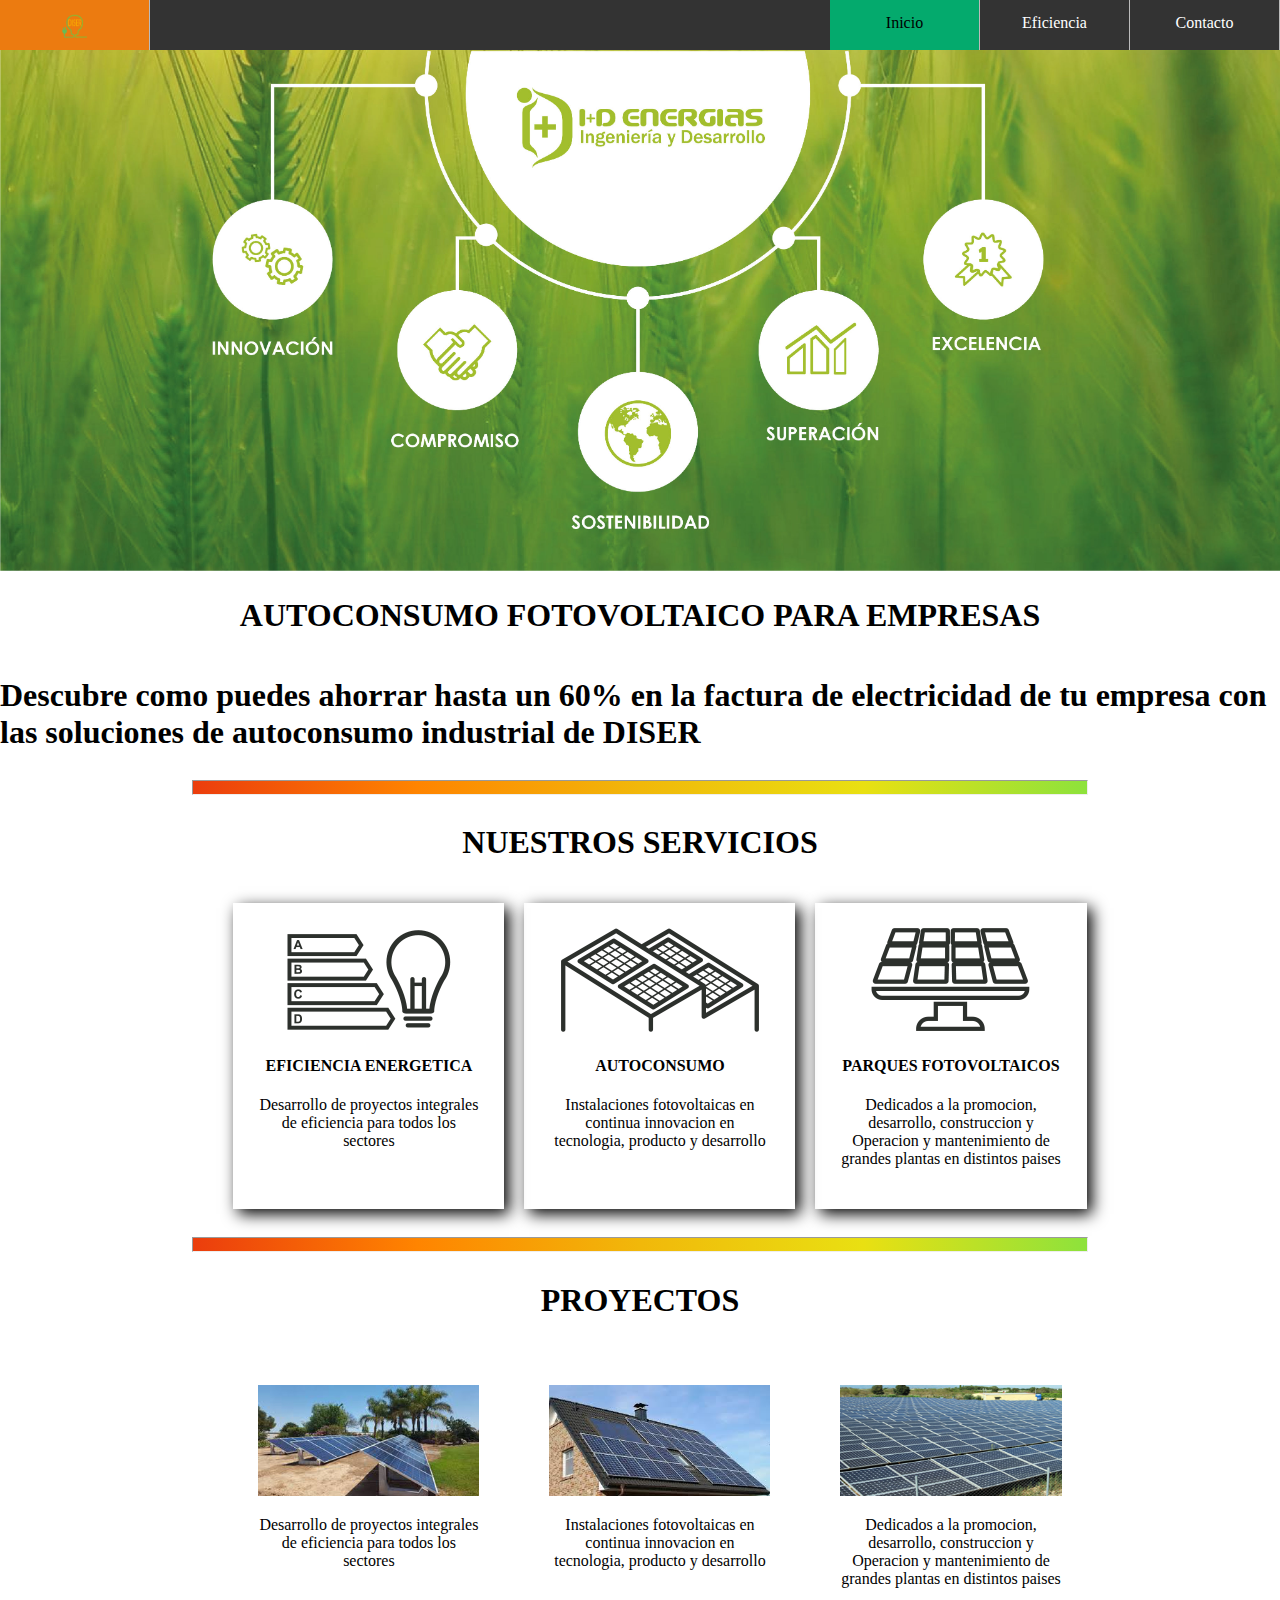
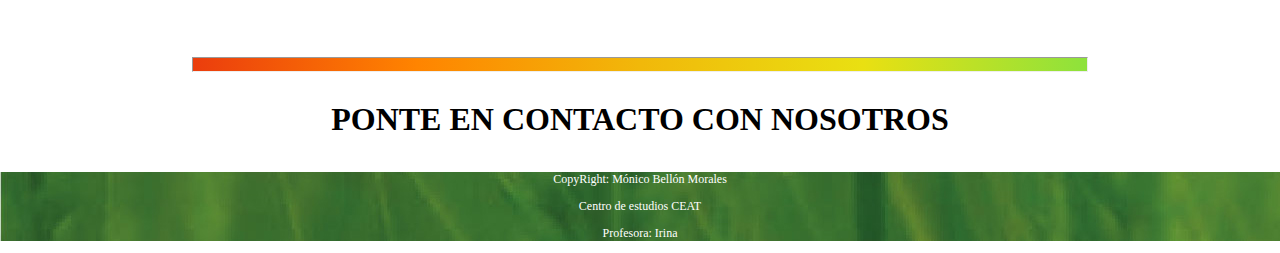
<file: index.html>
<!DOCTYPE html>
<html lang="es">

<head>
    <meta charset="UTF-8">
    <meta name="viewport" content="width=device-width, initial-scale=1.0">
    <title>Examen Diser Home</title>
    <link rel="stylesheet" href="/css/style.css">
</head>

<body>
    <nav>
        <ul>
            <li style="float:left"><a href="index.html"><img id="favicon-menu" src="/img/favicon.png" alt="Logo"></a>
            </li>
            <li><a href="contacto.html">Contacto</a></li>
            <li><a href="eficiencia.html">Eficiencia</a></li>
            <li><a class="active" href="index.html">Inicio</a></li>
        </ul>
    </nav>

    <header>
        <img class="banner" src="/img/Banner-index.jpg" alt="">
    </header>

    <section class="contenedor-V items-center col-12">
        <h1>AUTOCONSUMO FOTOVOLTAICO PARA EMPRESAS</h1>
        <h1>Descubre como puedes ahorrar hasta un 60% en la factura de electricidad de tu empresa con las soluciones de
            autoconsumo industrial de DISER</h1>
        <hr class="barra">
        <h1>NUESTROS SERVICIOS</h1>
        <div id="servicios" class="col-8">
            <div>
                <img src="img/Eficiencia.png" alt="foto eficiencia">
                <h4>EFICIENCIA ENERGETICA</h4>
                <p>Desarrollo de proyectos integrales de eficiencia para todos los sectores</p>
            </div>
            <div>
                <img src="img/Autoconsumo.png" alt="foto eficiencia">
                <h4>AUTOCONSUMO</h4>
                <p>Instalaciones fotovoltaicas en continua innovacion en tecnologia, producto y desarrollo</p>
            </div>
            <div>
                <img src="img/Parques_Fotovoltaicos.png" alt="foto eficiencia">
                <h4>PARQUES FOTOVOLTAICOS</h4>
                <p>Dedicados a la promocion, desarrollo, construccion y Operacion y mantenimiento de grandes plantas en
                    distintos paises</p>
            </div>
        </div>
    </section>

        <hr class="barra">

    <section class="contenedor-V items-center col-12">
        <h1>PROYECTOS</h1>
        <div id="proyectos" class="col-8">
            <div>
                <img class="foto-aumenta" src="img/proyecto1.jpg" alt="proyecto 1">

                <p>Desarrollo de proyectos integrales de eficiencia para todos los sectores</p>
            </div>
            <div>
                <img class="foto-aumenta" src="img/proyecto2.jpg" alt="proyecto 2">

                <p>Instalaciones fotovoltaicas en continua innovacion en tecnologia, producto y desarrollo</p>
            </div>
            <div>
                <img class="foto-aumenta" src="img/proyecto3.jpg" alt="proyecto 3">

                <p>Dedicados a la promocion, desarrollo, construccion y Operacion y mantenimiento de grandes plantas en
                    distintos paises</p>
            </div>
        </div>
          <hr class="barra">
    <h1>PONTE EN CONTACTO CON NOSOTROS</h1>  
    </section>





    <footer>
        <p>CopyRight: Mónico Bellón Morales</p>
        <p>Centro de estudios CEAT</p>
        <p>Profesora: Irina</p>
    </footer>

    <script src="/js/script1.js"></script>
</body>

</html>
</file>
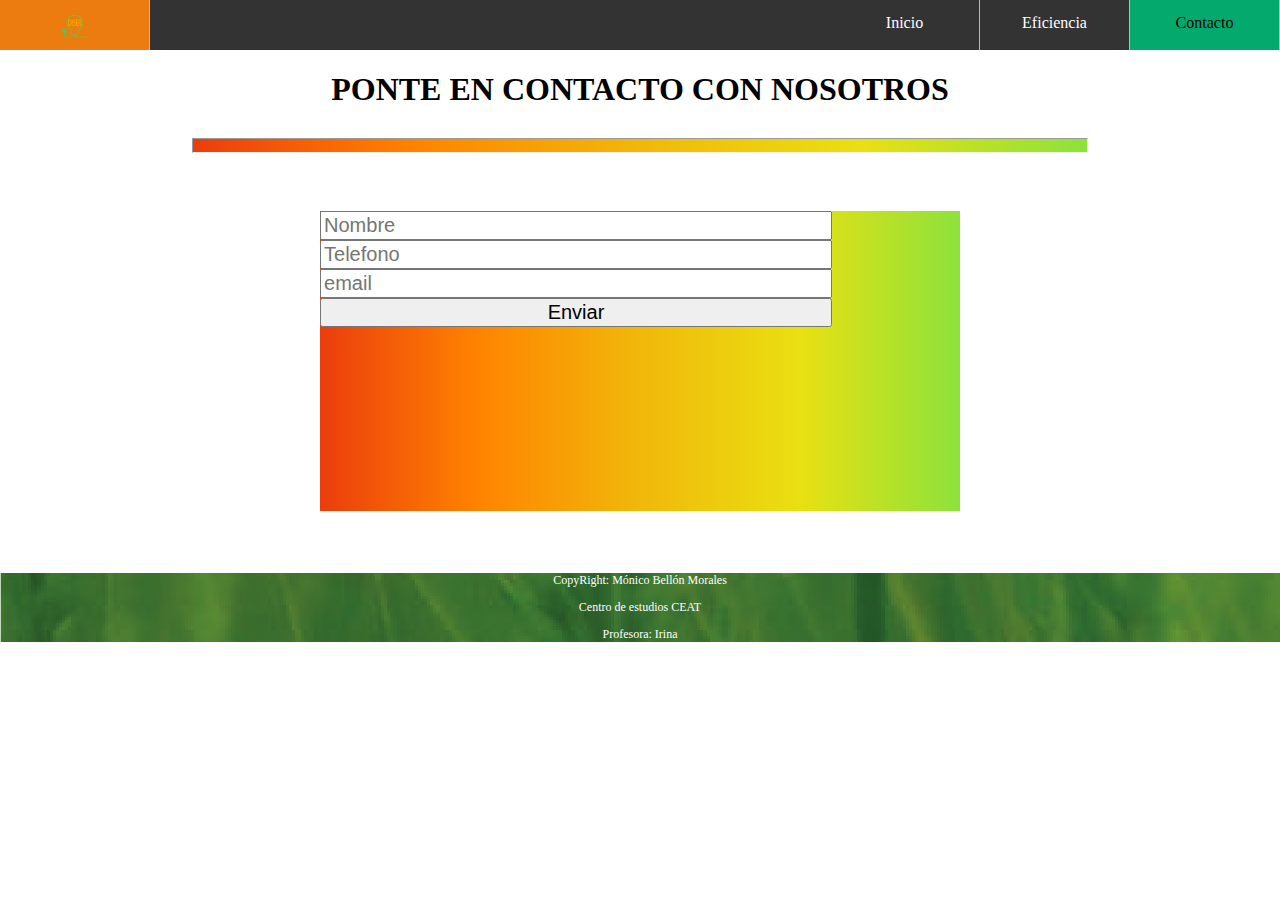
<file: contacto.html>
<!DOCTYPE html>
<html lang="es">

<head>
    <meta charset="UTF-8">
    <meta name="viewport" content="width=device-width, initial-scale=1.0">
    <title>Examen Diser Contacto</title>
    <link rel="stylesheet" href="/css/style.css">
</head>

<body>
    <nav>
        <ul>
            <li style="float:left"><a href="index.html"><img id="favicon-menu" src="/img/favicon.png" alt="Logo"></a>
            </li>
            <li><a class="active" href="contacto.html">Contacto</a></li>
            <li><a href="eficiencia.html">Eficiencia</a></li>
            <li><a href="index.html">Inicio</a></li>
        </ul>
    </nav>
    <header>

    </header>

    <section class="contenedor-V items-center col-12">
        <h1>PONTE EN CONTACTO CON NOSOTROS</h1>

        <hr class="barra">

        <div class="col-8 contenedor-V items-center">

            <form id="formulario" >

                <input type="text" id="nombre" name="nombre" placeholder="Nombre">
                <br>

                <input type="text" id="telefono" name="telefono" placeholder="Telefono">
                <br>

                <input type="text" id="email" name="email" placeholder="email">
                <br>

                <button type="submit">Enviar</button>
                <p id="mensajeError"></p>
            </form>


        </div>

    </section>

    <footer>
        <p>CopyRight: Mónico Bellón Morales</p>
        <p>Centro de estudios CEAT</p>
        <p>Profesora: Irina</p>
    </footer>

    <script src="/js/script3.js"></script>
</body>

</html>
</file>
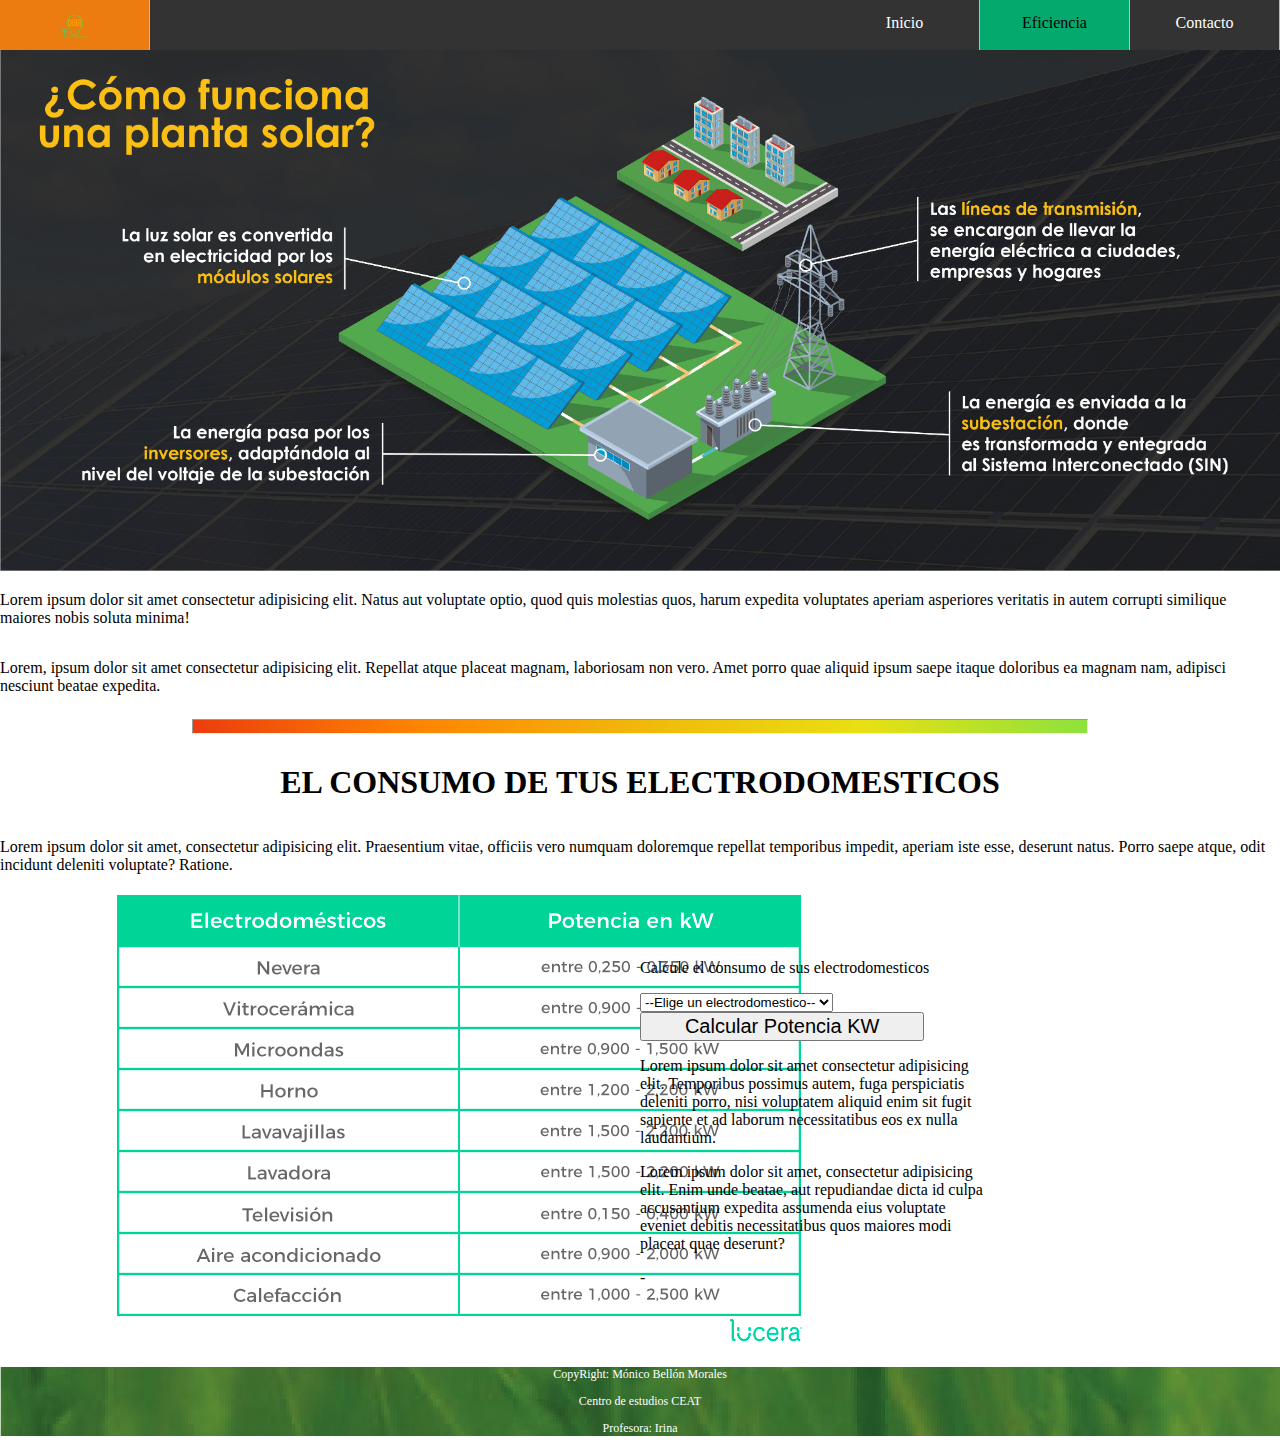
<file: eficiencia.html>
<!DOCTYPE html>
<html lang="es">

<head>
    <meta charset="UTF-8">
    <meta name="viewport" content="width=device-width, initial-scale=1.0">
    <title>Examen Diser Eficiencia</title>
    <link rel="stylesheet" href="/css/style.css">
</head>

<body>
    <nav>
        <ul>
            <li style="float:left"><a href="index.html"><img id="favicon-menu" src="/img/favicon.png" alt="Logo"></a>
            </li>
            <li><a href="contacto.html">Contacto</a></li>
            <li><a class="active" href="eficiencia.html">Eficiencia</a></li>
            <li><a href="index.html">Inicio</a></li>
        </ul>
    </nav>

    <header>
        <img class="banner" src="/img/Banner-eficiencia.jpg" alt="">
    </header>

    <section class="contenedor-V col-12 items-center">
        <p>Lorem ipsum dolor sit amet consectetur adipisicing elit. Natus aut voluptate optio, quod quis molestias quos,
            harum expedita voluptates aperiam asperiores veritatis in autem corrupti similique maiores nobis soluta
            minima!</p>

        <p>Lorem, ipsum dolor sit amet consectetur adipisicing elit. Repellat atque placeat magnam, laboriosam non vero.
            Amet porro quae aliquid ipsum saepe itaque doloribus ea magnam nam, adipisci nesciunt beatae expedita.</p>

        <hr class="barra">

        <h1>EL CONSUMO DE TUS ELECTRODOMESTICOS</h1>

        <p>Lorem ipsum dolor sit amet, consectetur adipisicing elit. Praesentium vitae, officiis vero numquam doloremque
            repellat temporibus impedit, aperiam iste esse, deserunt natus. Porro saepe atque, odit incidunt deleniti
            voluptate? Ratione.</p>


    </section>
    <section class="contenedor-H items-center">
        <div class="col-5">
            <img src="/img/consumo-potencia-electrodomesticos.png" alt="">
        </div>

        <div class="col-5">
            <div class="contenedor-V col-8">
                <p>Calcule el consumo de sus electrodomesticos</p>

                <div>
                    <select name="consumos" id="consumos">
                        <option value="">--Elige un electrodomestico--</option>
                    </select>
                    <button id="boton-consumos">Calcular Potencia KW</button>
                    <p>Lorem ipsum dolor sit amet consectetur adipisicing elit. Temporibus possimus autem, fuga perspiciatis deleniti porro, nisi voluptatem aliquid enim sit fugit sapiente et ad laborum necessitatibus eos ex nulla laudantium.</p>

                    <p>Lorem ipsum dolor sit amet, consectetur adipisicing elit. Enim unde beatae, aut repudiandae dicta id culpa accusantium expedita assumenda eius voluptate eveniet debitis necessitatibus quos maiores modi placeat quae deserunt?</p>

                    <p id="msg-consumos">-</p>
                </div>



            </div>
        </div>

    </section>








    <footer>
        <p>CopyRight: Mónico Bellón Morales</p>
        <p>Centro de estudios CEAT</p>
        <p>Profesora: Irina</p>
    </footer>
    <script src="/js/script2.js"></script>
</body>

</html>
</file>
<file: css/style.css>
/*
------------------------------------------------
Definiciones Generales para todas las paginas
------------------------------------------------ 
*/

* {
    box-sizing: border-box;
}

body {
    margin: 0;
    padding: 0;
}

/* solo para el diseño */
.item {
    border: 1px solid black;
}

.item-rev {
    border: 1px solid white;
}


/* 
--------------------------------------
RESPONSIVE
--------------------------------------
*/
.col-1 {
    width: 8.33%;
}

.col-2 {
    width: 16.66%
}

.col-3 {
    width: 25%;
}

.col-4 {
    width: 33.33%;
}

.col-5 {
    width: 41.66%;
}

.col-6 {
    width: 50%;
}

.col-7 {
    width: 58.33%;
}

.col-8 {
    width: 66.66%;
}

.col-9 {
    width: 75%;
}

.col-10 {
    width: 83.33%;
}

.col-11 {
    width: 91.66%;
}

.col-12 {
    width: 100%;
}

@media only screen and (max-width: 800px) {

}



/*
-----------------------------------------    
Display Flex
-----------------------------------------
*/
.contenedor-H {
    display: flex;
    flex-direction: row;
    flex-wrap: wrap;
}

.contenedor-V {
    display: flex;
    flex-direction: column;
}

.items-center {
    justify-content: center;
    /*alineamiento horizontal */
    align-items: center;
    /* alineamiento vertical */
}

/*
------------------------------
Display Cuadricula
------------------------------
*/
.grid-container {
    display: grid;
    grid-template-columns: 25% 25% 25%;
    gap: 20px;
    padding: 20px;
    margin: 25px;

}

.grid-item {
    text-align: center;
    padding: 25px;
    box-shadow: 5px 5px 15px;
}



/*
-----------------------------
Menu Principal
-----------------------------
*/

nav ul {
    list-style-type: none;
    margin: 0;
    padding: 0;
    overflow: hidden;
    background-color: #333;
}

nav li {
    float: right;
    width: 150px;
    border-right: 1px solid #bbb;
}

nav li a {
    display: block;
    color: white;
    text-align: center;
    padding: 14px 16px;
    text-decoration: none;
    height: 50px;
}

nav li a:hover {
    background-color: #ec7b10;  

}

nav .active {
    background-color: #04AA6D;
    color: black;
}

#favicon-menu{
    width: 25px;
    height: 25px;
    margin: auto;
}
/* 
-----------------------------------
Header  Imagen  de cabecera
-----------------------------------
*/
.banner{
    width: 100%;
    height: 100%;
}


/* 
--------------------------------------
Seccion: Servicios y Proyectos
--------------------------------------
*/
#servicios {
    display: grid;
    grid-template-columns: 33.33% 33.33% 33.33% ;
    gap: 20px;
    padding: 20px;
}

#servicios div{
    text-align: center;
    padding: 25px;
    box-shadow: 5px 5px 15px;
}

#proyectos {
    display: grid;
    grid-template-columns: 33.33% 33.33% 33.33% ;
    gap: 20px;
    padding: 20px;
}

#proyectos div{
    text-align: center;
    padding: 25px;

}

.foto-aumenta{
    width: 100%;
}

form {
    width: 80%;
}
form input, button{
    width: 80%;
    font-size: 20px;
}

/* 
--------------------------------------
Seccion: Imagenes
--------------------------------------
*/
#imagenes {
    display: grid;
    grid-template-columns: 50% 50%;
    gap: 20px;
    padding: 20px;
    margin-left: 2%;
}

#imagenes{
    text-align: center;
    padding: 25px;
    box-shadow: 5px 5px 15px;
}



#formulario{
    margin: 50px;
    background: linear-gradient(90deg, rgba(235, 61, 13, 1) 0%, rgba(255, 132, 0, 1) 25%, rgba(241, 184, 10, 1) 50%, rgba(233, 224, 18, 1) 75%, rgba(141, 226, 60, 1) 100%);
    width: 75%;
    height: 300px;
}

/* 
------------------------------------------------
Footer
------------------------------------------------
*/
footer {
    background-image: url('/img/footer.jpg');
    
    width: 100%;
    color: white;
    text-align: center;
    font-size: 12px;
}

.barra {
    width: 70%;
    height: 15px;
    background: linear-gradient(90deg, rgba(235, 61, 13, 1) 0%, rgba(255, 132, 0, 1) 25%, rgba(241, 184, 10, 1) 50%, rgba(233, 224, 18, 1) 75%, rgba(141, 226, 60, 1) 100%);
}
</file>
